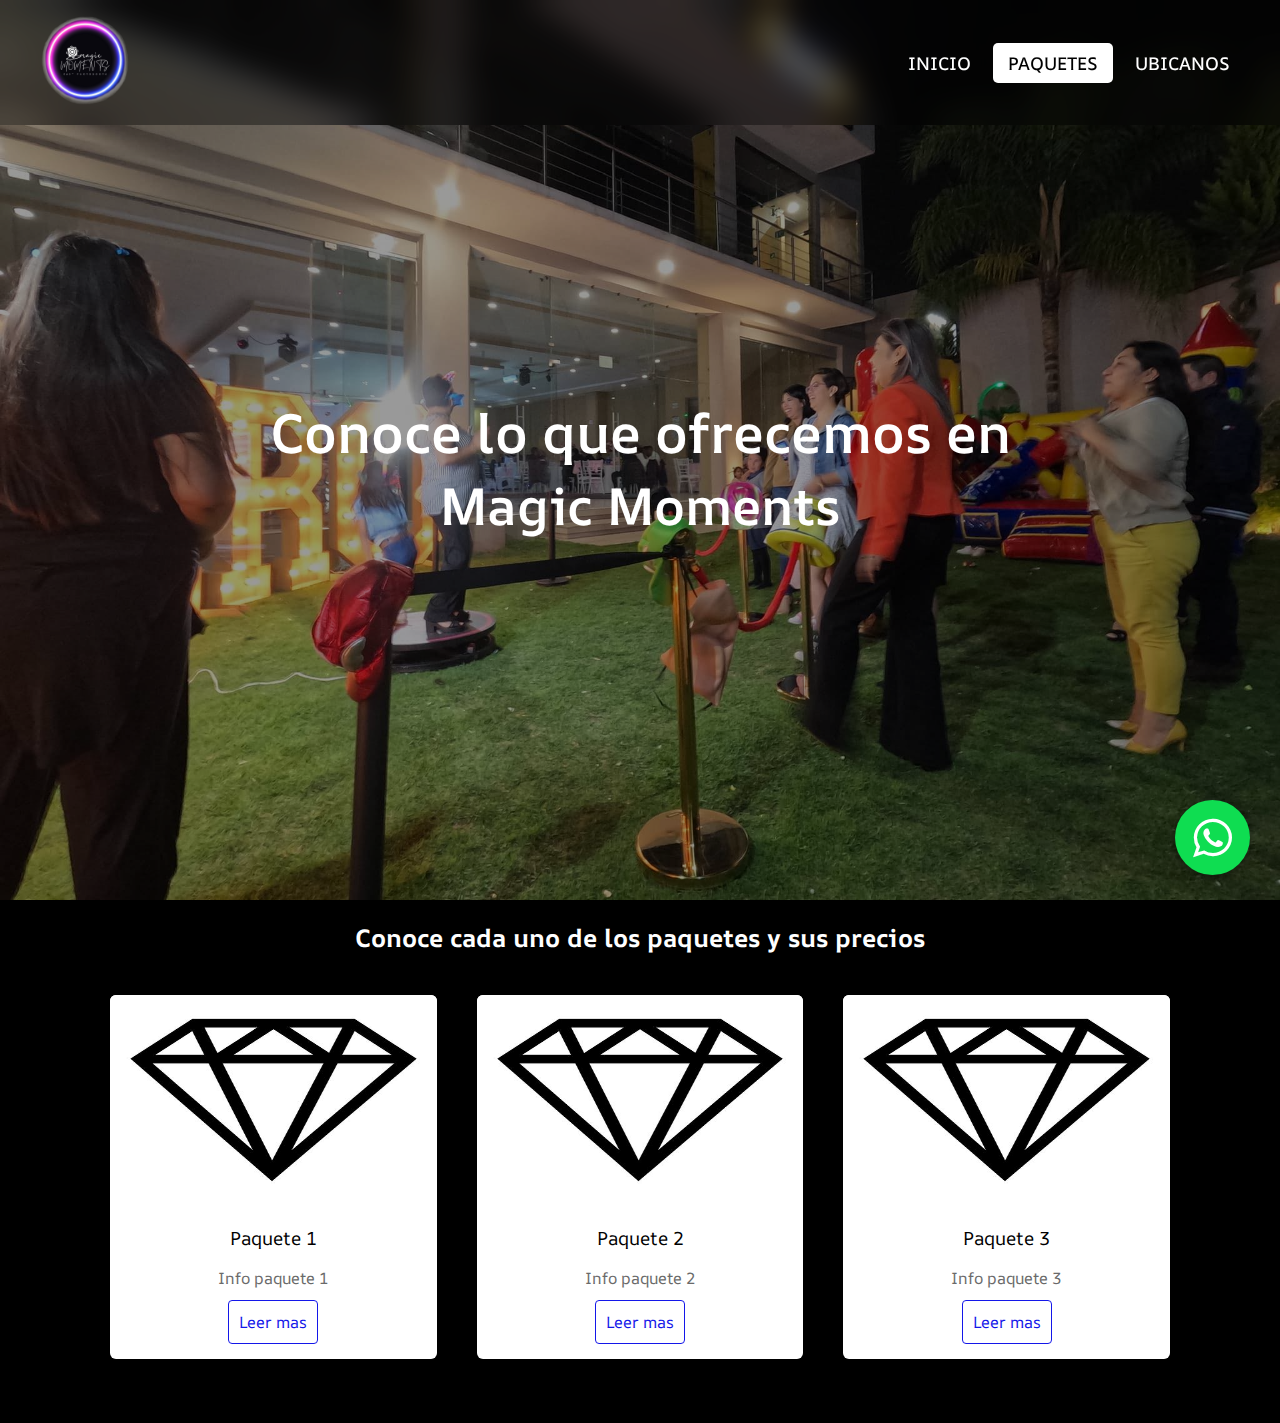
<file: paquetes.html>
<!DOCTYPE html>
<html lang="en">
<head>
    <meta charset="UTF-8">
    <meta name="viewport" content="width=device-width, initial-scale=1.0">
    <title>Magic Moments</title>
    <link rel="shortcut icon" href="icono.ico" type="image/x-icon">
    <link rel="stylesheet" href="style.css">
    <script defer src="carrousel.js"></script>
    <link rel="stylesheet" href="https://stackpath.bootstrapcdn.com/font-awesome/4.7.0/css/font-awesome.min.css">
    <script src="script.js"></script>
    <style>
    .imagen{
    background: url(banner1.jpg) no-repeat;
    width: 100%;
    height: 100vh;
    background-size: cover;
    background-position: center;
    position: relative;
    
}
    </style>
</head>
<body>
    <a href="https://api.whatsapp.com/send?phone=5616623374" class="btn-wsp" target="_blank">
        <i class="fa fa-whatsapp"></i>
    </a>
    <header>
    <nav>
        <div class="menu">
        <div class="logo">
            <img src="logo.png" alt="">
        </div>
        <div class="barras">
            <div class="linea"></div>
            <div class="linea"></div>
            <div class="linea"></div>
        </div>
        <ul>
            <li><a href="index.html" >INICIO</a></li>
            <li><a href="paquetes.html" class="activo">PAQUETES</a></li>
            <li><a href="ubicanos.html">UBICANOS</a></li>
        </ul>
    </div>
    </nav>
    </header>
    <div class="imagen">
        <div class="centro">
           <div class="titulo">Conoce lo que ofrecemos en</div>
            <div class="subtitulo">Magic Moments</div>
        </div>
    </div>
    <div class="titulo">
        <h1>Conoce cada uno de los paquetes y sus precios</h1>
    </div>
    <div class="container">
        <div class="card">
            <figure>
                <img src="diamante.jpg" alt="">
            </figure>
            <div class="contenido">
                <h3>Paquete 1</h3>
                <p>Info paquete 1</p>
                <a href="#">Leer mas</a>
            </div>
        </div>
        <div class="card">
            <figure>
                <img src="diamante.jpg" alt="">
            </figure>
            <div class="contenido">
                <h3>Paquete 2</h3>
                <p>Info paquete 2</p>
                <a href="#">Leer mas</a>
            </div>
        </div>
        <div class="card">
            <figure>
                <img src="diamante.jpg" alt="">
            </figure>
            <div class="contenido">
                <h3>Paquete 3</h3>
                <p>Info paquete 3</p>
                <a href="#">Leer mas</a>
            </div>
        </div>
    </div>
    <br>
    <br>
    </body>
</html>
</file>
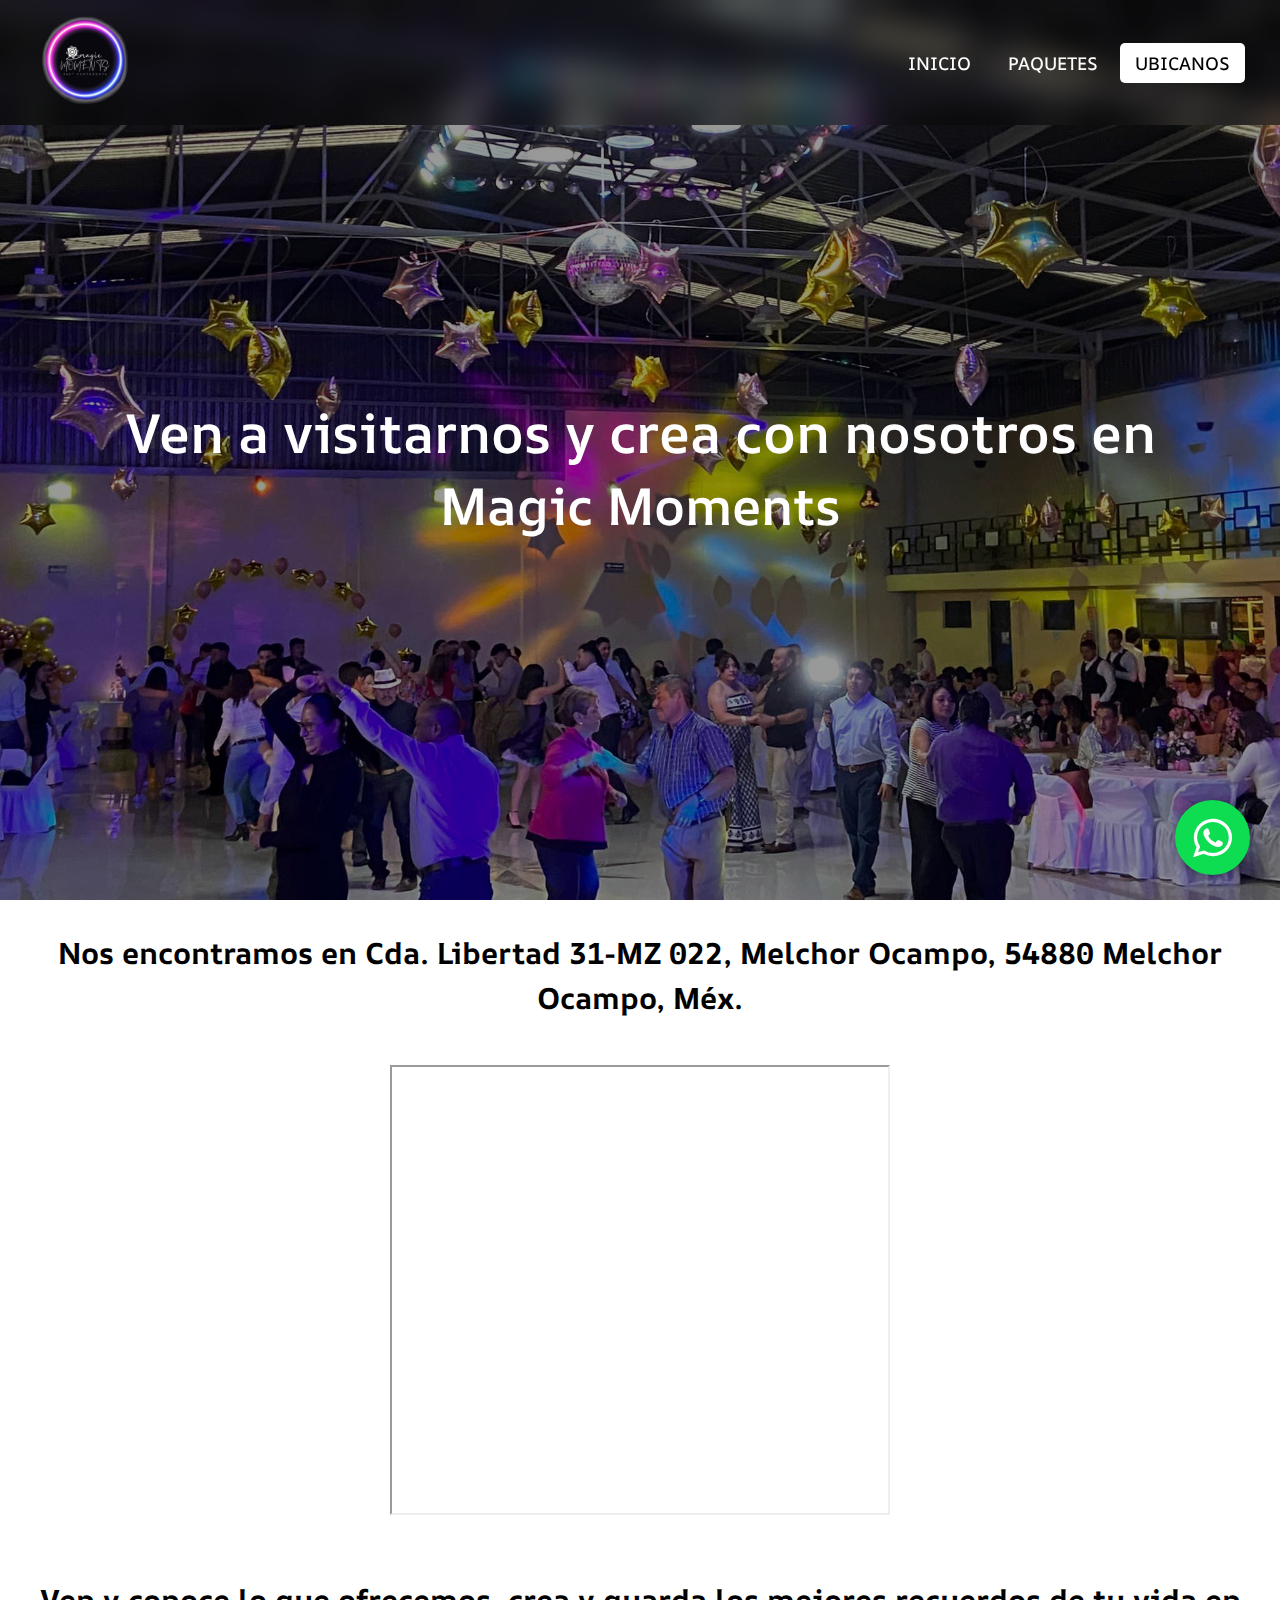
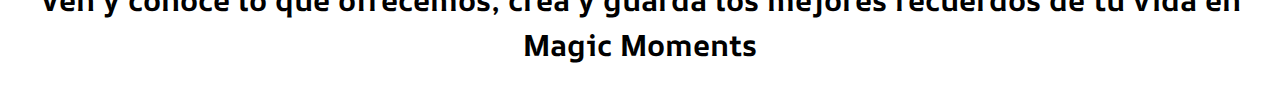
<file: ubicanos.html>
<!DOCTYPE html>
<html lang="en">
<head>
    <meta charset="UTF-8">
    <meta name="viewport" content="width=device-width, initial-scale=1.0">
    <title>Magic Moments</title>
    <link rel="shortcut icon" href="icono.ico" type="image/x-icon">
    <link rel="stylesheet" href="style.css">
    <link rel="stylesheet" href="https://stackpath.bootstrapcdn.com/font-awesome/4.7.0/css/font-awesome.min.css">
    <script src="script.js"></script>
    <style>
    .imagen{
    background: url(banner2.jpg) no-repeat;
    width: 100%;
    height: 100vh;
    background-size: cover;
    background-position: center;
    position: relative;
    
}
    </style>
</head>
<body>
    <a href="https://api.whatsapp.com/send?phone=5616623374" class="btn-wsp" target="_blank">
        <i class="fa fa-whatsapp"></i>
    </a>
    <header>
    <nav>
        <div class="menu">
        <div class="logo">
            <img src="logo.png" alt="">
        </div>
        <ul>
            <li><a href="index.html" >INICIO</a></li>
            <li><a href="paquetes.html" >PAQUETES</a></li>
            <li><a href="ubicanos.html" class="activo">UBICANOS</a></li>
        </ul>
    </div>
    </nav>
    </header>
    <div class="imagen">
        <div class="centro">
           <div class="titulo">Ven a visitarnos y crea con nosotros en</div>
            <div class="subtitulo">Magic Moments</div>
        </div>
    </div>
    <div class="titulo-mapa">
        <h1>Nos encontramos en Cda. Libertad 31-MZ 022, Melchor Ocampo, 54880 Melchor Ocampo, Méx.</h1>
        <br>
        <center><iframe class="mapa" src="https://www.google.com/maps/embed?pb=!1m18!1m12!1m3!1d1116.7244776149428!2d-99.14772586973106!3d19.704173914665223!2m3!1f0!2f0!3f0!3m2!1i1024!2i768!4f13.1!3m3!1m2!1s0x85d1f528713608c3%3A0x4aa65fb94369c1e8!2sCda.%20Libertad%2031-MZ%20022%2C%20Melchor%20Ocampo%2C%2054880%20Melchor%20Ocampo%2C%20M%C3%A9x.!5e0!3m2!1ses-419!2smx!4v1716622888171!5m2!1ses-419!2smx" width="500" height="450" style="border:5;" allowfullscreen="1" loading="lazy" referrerpolicy="no-referrer-when-downgrade"></iframe></center>
        <br>
        <h1>Ven y conoce lo que ofrecemos, crea y guarda los mejores recuerdos de tu vida en Magic Moments</h1>
    </div>
</body>
</html>
</file>
<file: style.css>
@import url('https://fonts.googleapis.com/css2?family=AR+One+Sans:wght@400..700&display=swap');
body{
    background-color: black;
    overflow-x: hidden;
}
*{
    margin: 0;
    padding: 0;
    box-sizing: border-box;
    font-family: "AR One Sans", sans-serif;
}
::selection{
    color: black;
    background: #fff;    
}
nav{
    position: fixed;
    width: 100%;
    padding: 10px 0;
    z-index: 12;
    background-color: rgba(0, 0, 0, 0.4);
    backdrop-filter: blur(15px);
}
nav .menu{
    max-width: 1250px;
    margin: auto;
    display: flex;
    align-items: center;
    justify-content: space-between;
    padding: 0 20px;
    
}
.menu .logo img{
    width: 100px;
}
.menu ul{
    display: inline-flex;
}
.menu ul li{
    list-style: none;
    margin-left: 7px;
}
.menu ul li:first-child{
    margin-left: 0px;
}
.menu ul li a{
    text-decoration: none;
    font-size: 18px;
    font-weight: 500;
    padding: 8px 15px;
    border-radius: 5px;
    color: #fff;
    transition: all 0.3 ease;
}
.menu ul li a:hover{
    color: #000;
    background: #fff;
    transition: all 0.3s ease;
}
.menu .activo{
    background-color: #fff;
    color: #000;
}
.imagen{
    background: url(banner.jpg) no-repeat;
    width: 100%;
    height: 100vh;
    background-size: cover;
    background-position: center;
    position: relative;
    
}
.imagen::before{
    content: "";
    position: absolute;
    height: 100%;
    width: 100%;
    background: rgba(0, 0, 0, 0.4);
}
.centro{
    position: absolute;
    top: 52%;
    left: 50%;
    transform: translate(-50%,-50%);
    width: 100%;
    padding: 0 20px;
    text-align: center;
}
.centro .titulo{
    color: #fff;
    font-size: 55px;
    font-weight: 600;
}
.centro .subtitulo{
    color: #fff;
    font-size: 52px;
    font-weight: 600;
}
.centro .botones{
    margin-top: 20px;
}
.centro .botones button{
    height: 55px;
    width: 170px;
    border-radius: 5px;
    border:none;
    border: 2px solid #fff;
    font-size: 20px;
    font-weight: 500;
    padding: 0 10px;
    cursor: pointer;
    transition: all 0.3s ease;
}
.centro .botones button:first-child{
    color:#fff;
    background: none;
}
.centro .botones button:first-child:hover{
    background: #fff;
    color: #000;
}
.centro .botones button:last-child{
    background: #fff;
    color: #000;
}
.texto{
    background-color: #fff;
    font-size: 25px;
    float: left;
}
#pantalla-dividida{
    display: flex;
}
.izquierda{
    background: #fff;
    height: 100vh;
    width: 50%;
}
.seccion-texto{
    padding: 15px;
    font-size: 25px;
}
.titulo4{
    padding: 15px;
    font-size: 50px;
}
.btn-wsp{
    position: fixed;
    width: 75px;
    height: 75px;
    line-height: 75px;
    bottom: 25px;
    right: 30px;
    background: #0fdd51;
    color: #fff;
    border-radius: 50px;
    text-align: center;
    font-size: 45px;
    box-shadow: 0px 1px 10px rgba(0, 0, 0, 0.4);
    z-index: 100;
    transition:all .5s ease;
}
.btn-wsp:hover{
    text-decoration: none;
    color: #0fdd51;
    background-color: #fff;
    transition: all .5s ease;
}
.derecha{
    background: url(parrafo.jpeg);
    background-size: cover;
    background-position: center;
    width: 50%;
    height: 100vh;
	}
@media(max-width: 900px){
    .menu .logo img{
        overflow: hidden;
    }
    .menu{
        width: 100%;
    }
    .menu ul{
        display: flex;
        width: 400px;
        margin: 80px auto 0 auto;
        text-align: center;

    }
    .menu ul li{
        display: flex;
    }
    .redes{
        width: 80px;
        display: flex;
        padding: 100px;
        background-color: #fffdfd;
    }
    .mapa{
        width: 400px;
    }
    .carrousel .big{
        width: 100%;
    }
    
}
.carrousel{
    width: 100%;
    max-width: 80em;
    padding: 2em;
    align-items: center;
}
.carrousel .big{
    width: 100%;
    display: flex;
    /*flex-flow: row nowrap;*/
    justify-content: space-between;
    align-items: center;
    padding: 2em;
    transition: all .5s ease;
    transform: translateX(0%);
}
.carrousel .img{
    padding: 15px;
    width: 50%;
    min-height: 10vh;
    border: 5px solid white;
}
.carrousel .puntos{
    width: 100%;
    margin: 1em 0 0;
    padding: .4em;
    display: flex;
    flex-flow: row nowrap;
    justify-content: center;
    align-items: center;
}
.carrousel .punto{
    width: 2em;
    height: 2em;
    margin: 1em 1em 0em;
    background-color: white;
    border-radius: 100%;
}
.carrousel .punto.activo{
    background-color: grey;
}
.titulo{
    margin: auto;
    align-items: center;
}
.titulo h1{
    font-size: 25px;
    color: white;
    text-align: center;
    padding: 20px;
}
.container{
    margin: auto;
    width: 100%;
    display: flex;
    max-width: 1100px;
}
.card{
    width: 100%;
    margin: 20px;
    border-radius: 6px;
    overflow: hidden;
    background: #fff;
    box-shadow: 0px 1px 10px rgba(0, 0, 0, 0.2);
    cursor: default;
    transition: all 400ms ease;
}
.card:hover{
    box-shadow: 5px 5px 20px rgba(0, 0, 0, 0.4);
    transform: translateY(-3%);
}
.card img{
    width: 100%;
    height: 210px;
}
.card .contenido{
    padding: 15px;
    text-align: center;
}
.card .contenido p{
    line-height: 1.5;
    color: #6a6a6a;
}
.card .contenido h3{
    font-weight: 400;
    margin-bottom: 15px;
}
.card .contenido a{
    text-decoration: none;
    display: inline-block;
    padding: 10px;
    margin-top: 10px;
    color: #1417e9;
    border: 1px solid #1417e9;
    border-radius: 4px;
    transition: all 400ms ease;
}
.card .contenido a:hover{
    background-color:  #e000f5;
    border: #e000f5;
    color: #fff;
}
.redes{
    min-width: 1000px;
    display: flex;
    padding: 100px;
    background-color: #fffdfd;
}
.contenedor{
    display: flex;
    background-color: #c9c9c9;
    padding: 25px;
    border-radius: 50px;
    margin: auto
}
.redes .fa-facebook{
    text-decoration: none;
    font-size: 28px;
    width: 60px;
    height: 60px;
    line-height: 60px;
    text-align: center;
    border-radius: 50%;
    color: white;
    background-color: #1417e9;
    box-shadow: 2px 2px 5px rgba(0, 0, 0, 0.5);
    transition: all .4s ease-in-out;
}
.redes p{
    color: rgb(0, 0, 0);
    display: flex;
    padding: 25px;
    font-size: 25px;
}
.redes .fa-envelope{
    text-decoration: none;
    font-size: 28px;
    width: 60px;
    height: 60px;
    line-height: 60px;
    text-align: center;
    border-radius: 50%;
    color: white;
    background-color: #e914bb;
    box-shadow: 2px 2px 5px rgba(0, 0, 0, 0.5);
    transition: all .4s ease-in-out;
}
.titulo-mapa{
    background-color: white;
    color: #000;
    font-size: 15px;
    padding: 30px;
    line-height: 45px;
    text-align: center;
}
.redes .fa-facebook:hover{
    transform: scale(1.2);
}
.redes .fa-envelope:hover{
    transform: scale(1.2);
}
</file>
